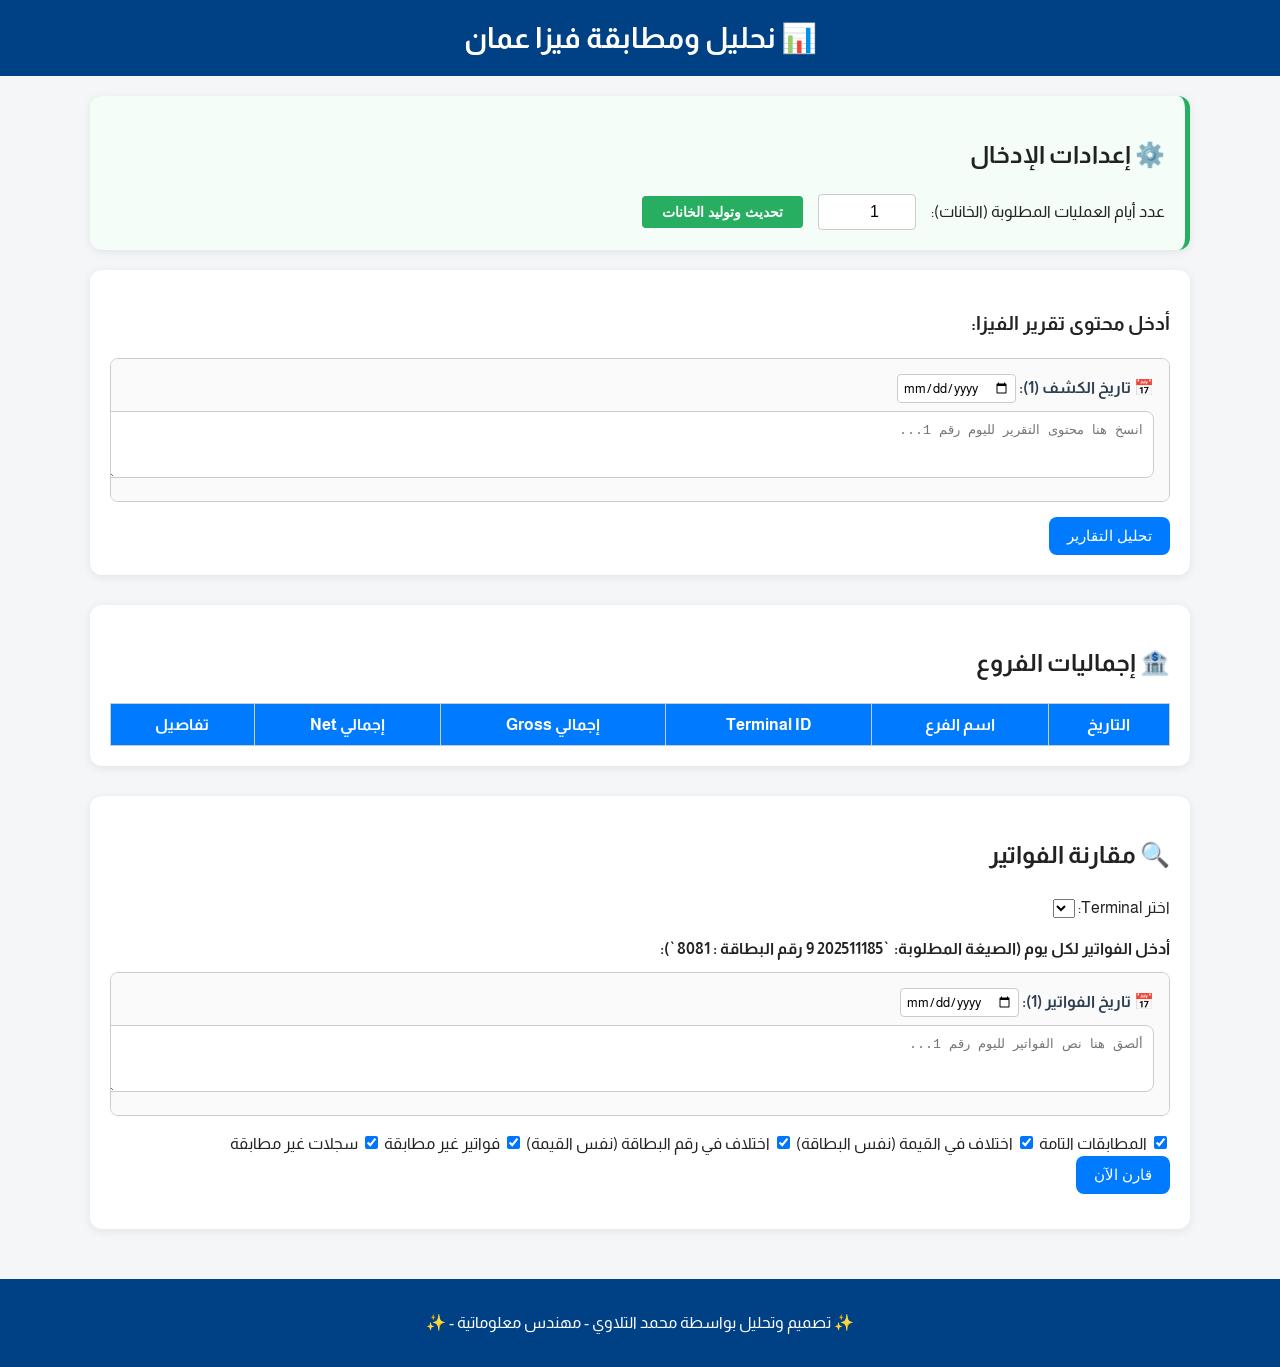
<file: index.html>
<!DOCTYPE html>
<html lang="ar" dir="rtl">
   <head>
      <meta charset="UTF-8" />
      <meta name="viewport" content="width=device-width, initial-scale=1.0" />
      <title>نحليل ومطابقة فيزا عمان</title>
      <link rel="preconnect" href="https://fonts.googleapis.com" />
      <link rel="preconnect" href="https://fonts.gstatic.com" crossorigin />
      <link
         href="https://fonts.googleapis.com/css2?family=Almarai:wght@300;400;700;800&family=El+Messiri:wght@400..700&display=swap"
         rel="stylesheet"
      />
      <link rel="stylesheet" href="style.css" />
      <style>
         .settings-section {
            background-color: #f4fdf8;
            border-right: 5px solid #27ae60;
            margin-bottom: 20px;
         }
         .settings-controls {
            display: flex;
            align-items: center;
            gap: 15px;
            flex-wrap: wrap;
         }
         .settings-controls input[type="number"] {
            padding: 8px;
            border: 1px solid #ccc;
            border-radius: 4px;
            width: 80px;
            font-size: 16px;
            text-align: center;
         }
         .generate-btn {
            padding: 8px 20px;
            background-color: #27ae60;
            color: white;
            border: none;
            border-radius: 4px;
            cursor: pointer;
            font-weight: bold;
            font-size: 14px;
            transition: background 0.3s;
         }
         .generate-btn:hover {
            background-color: #219150;
         }
         .days-container {
            max-height: 450px;
            overflow-y: auto;
            border: 1px solid #ccc;
            padding: 15px;
            border-radius: 8px;
            background-color: #fafafa;
            margin-bottom: 15px;
         }
         .day-input-group {
            margin-bottom: 15px;
            padding-bottom: 15px;
            border-bottom: 2px dashed #ddd;
         }
         .day-input-group:last-child {
            border-bottom: none;
            margin-bottom: 0;
            padding-bottom: 0;
         }
         .day-input-group label {
            display: block;
            font-weight: bold;
            margin-bottom: 8px;
            color: #2c3e50;
         }
         .day-input-group input[type="date"] {
            padding: 5px;
            border: 1px solid #ccc;
            border-radius: 4px;
            font-family: inherit;
         }
         .date-section-header {
            background-color: #e8f4f8;
            color: #2980b9;
            padding: 12px;
            border-right: 5px solid #2980b9;
            margin: 30px 0 15px 0;
            border-radius: 4px;
         }
         .strikethrough {
            text-decoration: line-through;
            opacity: 0.5;
            background-color: #dcdcdc !important;
            transition: all 0.2s ease-in-out;
         }
         .results-table tr {
            cursor: pointer;
            transition: background-color 0.2s ease;
         }
         .results-table tr:hover {
            filter: brightness(0.95);
         }
      </style>
   </head>
   <body>
      <header>
         <h1>📊 نحليل ومطابقة فيزا عمان</h1>
      </header>

      <main>
         <!-- قسم الإعدادات الجديد لتحديد عدد الأيام -->
         <section class="card settings-section">
            <h2>⚙️ إعدادات الإدخال</h2>
            <div class="settings-controls">
               <label for="days-count">عدد أيام العمليات المطلوبة (الخانات):</label>
               <input type="number" id="days-count" min="1" max="31" value="1" />
               <button id="generate-fields-btn" class="generate-btn">تحديث وتوليد الخانات</button>
            </div>
         </section>

         <section class="analyze-section card">
            <h3>أدخل محتوى تقرير الفيزا:</h3>
            <div id="visa-container" class="days-container"></div>
            <button id="analyze-btn">تحليل التقارير</button>
         </section>

         <section class="card">
            <h2>🏦 إجماليات الفروع</h2>
            <table id="summary-table">
               <thead>
                  <tr>
                     <th>التاريخ</th>
                     <th>اسم الفرع</th>
                     <th>Terminal ID</th>
                     <th>إجمالي Gross</th>
                     <th>إجمالي Net</th>
                     <th>تفاصيل</th>
                  </tr>
               </thead>
               <tbody id="totals-body"></tbody>
            </table>
         </section>

         <section class="card">
            <h2>🔍 مقارنة الفواتير</h2>
            <div class="compare-controls">
               <label>اختر Terminal:</label>
               <select id="terminal-select"></select>
            </div>

            <p style="margin-bottom: 10px; font-weight: bold;">أدخل الفواتير لكل يوم (الصيغة المطلوبة: `202511185 9 رقم البطاقة : 8081`):</p>
            <div id="invoice-container" class="days-container"></div>

            <div class="options">
               <label><input type="checkbox" id="showExact" checked /> المطابقات التامة</label>
               <label><input type="checkbox" id="showCardOnly" checked /> اختلاف في القيمة (نفس البطاقة)</label>
               <label><input type="checkbox" id="showAmountOnly" checked /> اختلاف في رقم البطاقة (نفس القيمة)</label>
               <label><input type="checkbox" id="showInvoiceOnly" checked /> فواتير غير مطابقة</label>
               <label><input type="checkbox" id="showRecordOnly" checked /> سجلات غير مطابقة</label>
            </div>

            <button id="compare-btn" class="compare-btn">قارن الآن</button>

            <div id="compare-results" class="results">
               <!-- جداول النتائج تُبنى ديناميكياً -->
            </div>
         </section>
      </main>

      <footer>
         <p>✨ تصميم وتحليل بواسطة محمد التلاوي - مهندس معلوماتية - ✨</p>
      </footer>

      <script src="errors_feature_code.js"></script>
      <script src="script.js"></script>
   </body>
</html>
</file>
<file: style.css>
body {
   /* font-family: "Tajawal", sans-serif; */
   font-family: "Almarai", sans-serif;
   font-optical-sizing: auto;
   font-style: normal;

   background-color: #f4f6f8;
   color: #222;
   margin: 0;
   padding: 0;
   line-height: 1.6;
   direction: rtl;
}

header,
footer {
   text-align: center;
   background: #004085;
   color: white;
   padding: 15px 0;
}

h1 {
   margin: 0;
   font-size: 1.8em;
}

main {
   padding: 20px;
   max-width: 1100px;
   margin: auto;
}

.card {
   background: white;
   border-radius: 12px;
   box-shadow: 0 2px 10px rgba(0, 0, 0, 0.08);
   margin-bottom: 30px;
   padding: 20px;
}

textarea {
   width: 100%;
   font-family: monospace;
   border: 1px solid #ccc;
   border-radius: 8px;
   padding: 10px;
   resize: vertical;
}

button {
   background-color: #007bff;
   color: white;
   border: none;
   padding: 10px 18px;
   border-radius: 8px;
   cursor: pointer;
   transition: 0.25s;
   font-size: 15px;
}

button:hover {
   background-color: #0056b3;
   transform: translateY(-2px);
}

table {
   border-collapse: collapse;
   width: 100%;
   text-align: center;
   margin-top: 10px;
}

th {
   background-color: #007bff;
   color: white;
   padding: 10px;
}

td {
   border: 1px solid #ddd;
   padding: 8px;
   background-color: #fff;
}

tr:nth-child(even) td {
   background-color: #f8f9fa;
}

/* تفاصيل منسدلة */
.details-row {
   background: #eef5ff;
}

.inner-table {
   width: 95%;
   margin: 10px auto;
   border-radius: 8px;
   overflow: hidden;
}

.inner-table td {
   padding: 8px;
}

/* أيقونة التبديل */
.toggle-btn {
   cursor: pointer;
   background: none;
   border: none;
   font-size: 18px;
   transition: transform 0.2s;
}

.toggle-btn.rotate {
   transform: rotate(180deg);
}

/* جدول مقارنة الفواتير */
.compare-table th {
   background: #006699;
   color: white;
   padding: 8px;
}

.compare-table td {
   padding: 6px;
   border: 1px solid #ddd;
}

/* زر السند المنسدل داخل الجدول */
.voucher-btn {
   background: none;
   border: 1px solid #ccc;
   padding: 6px 10px;
   border-radius: 6px;
   cursor: pointer;
   background-color: #fff;
}

.voucher-panel {
   display: none;
   margin-top: 8px;
   background: #fff;
   border: 1px solid #e0e7ff;
   padding: 8px;
   border-radius: 8px;
   box-shadow: 0 2px 8px rgba(0, 0, 0, 0.05);
}

/* مرئي مع حركة بسيطة */
.voucher-panel.open {
   display: block;
   animation: slideDown 220ms ease;
}

@keyframes slideDown {
   from {
      opacity: 0;
      transform: translateY(-6px);
   }
   to {
      opacity: 1;
      transform: translateY(0);
   }
}

/* نتائج المقارنة */
.results {
   margin-top: 15px;
}
.res-item {
   padding: 6px 8px;
   border-bottom: 1px dashed #eee;
}

/* errors styles */
.error-group {
   margin-bottom: 40px;
   padding: 15px;
   border: 1px solid #ccc;
   border-radius: 8px;
   background: #fafafa;
}

.whatsapp-btn {
   background: #25d366;
   color: #fff;
   padding: 8px 14px;
   border-radius: 8px;
   text-decoration: none;
   font-weight: bold;
   margin: 10px 0;
   display: inline-block;
}
.whatsapp-btn:hover {
   opacity: 0.9;
}

table {
   width: 100%;
   border-collapse: collapse;
   margin-top: 10px;
}
th,
td {
   border: 1px solid #ccc;
   padding: 8px;
   text-align: center;
}
</file>
